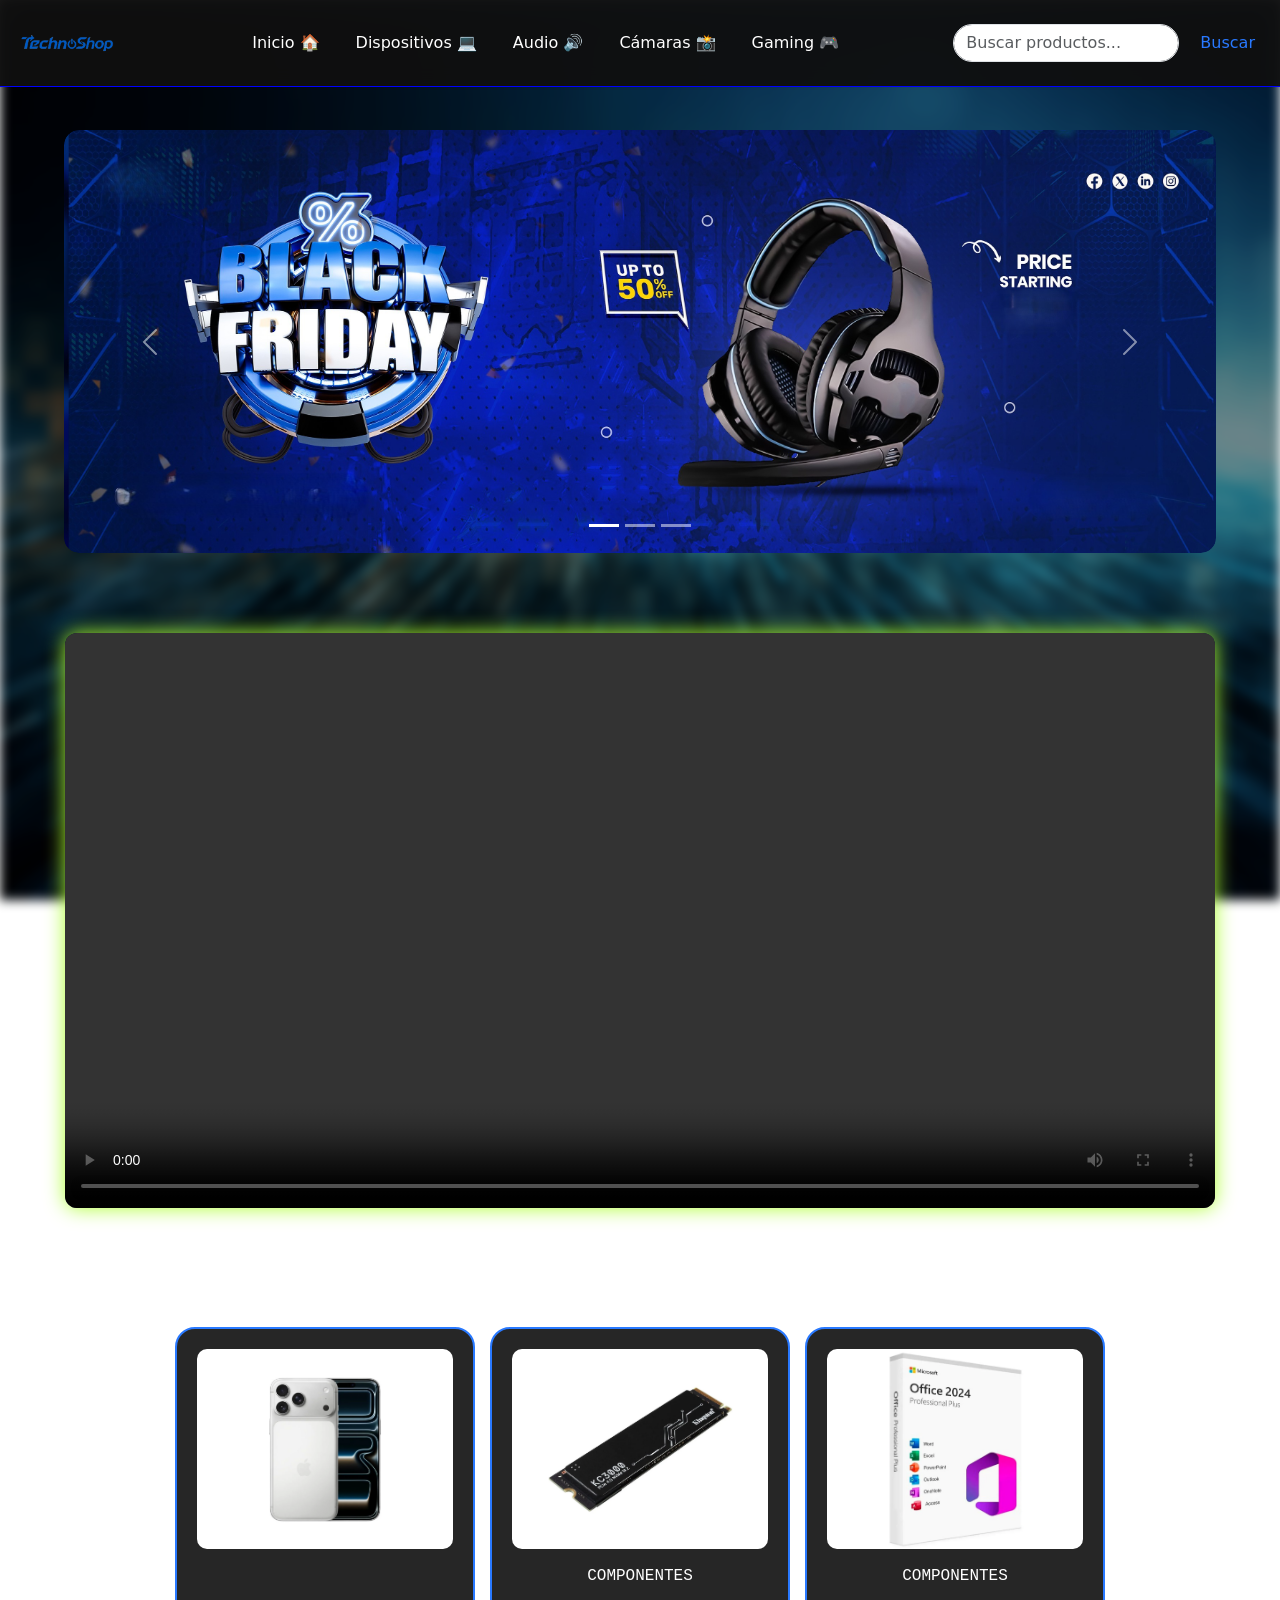
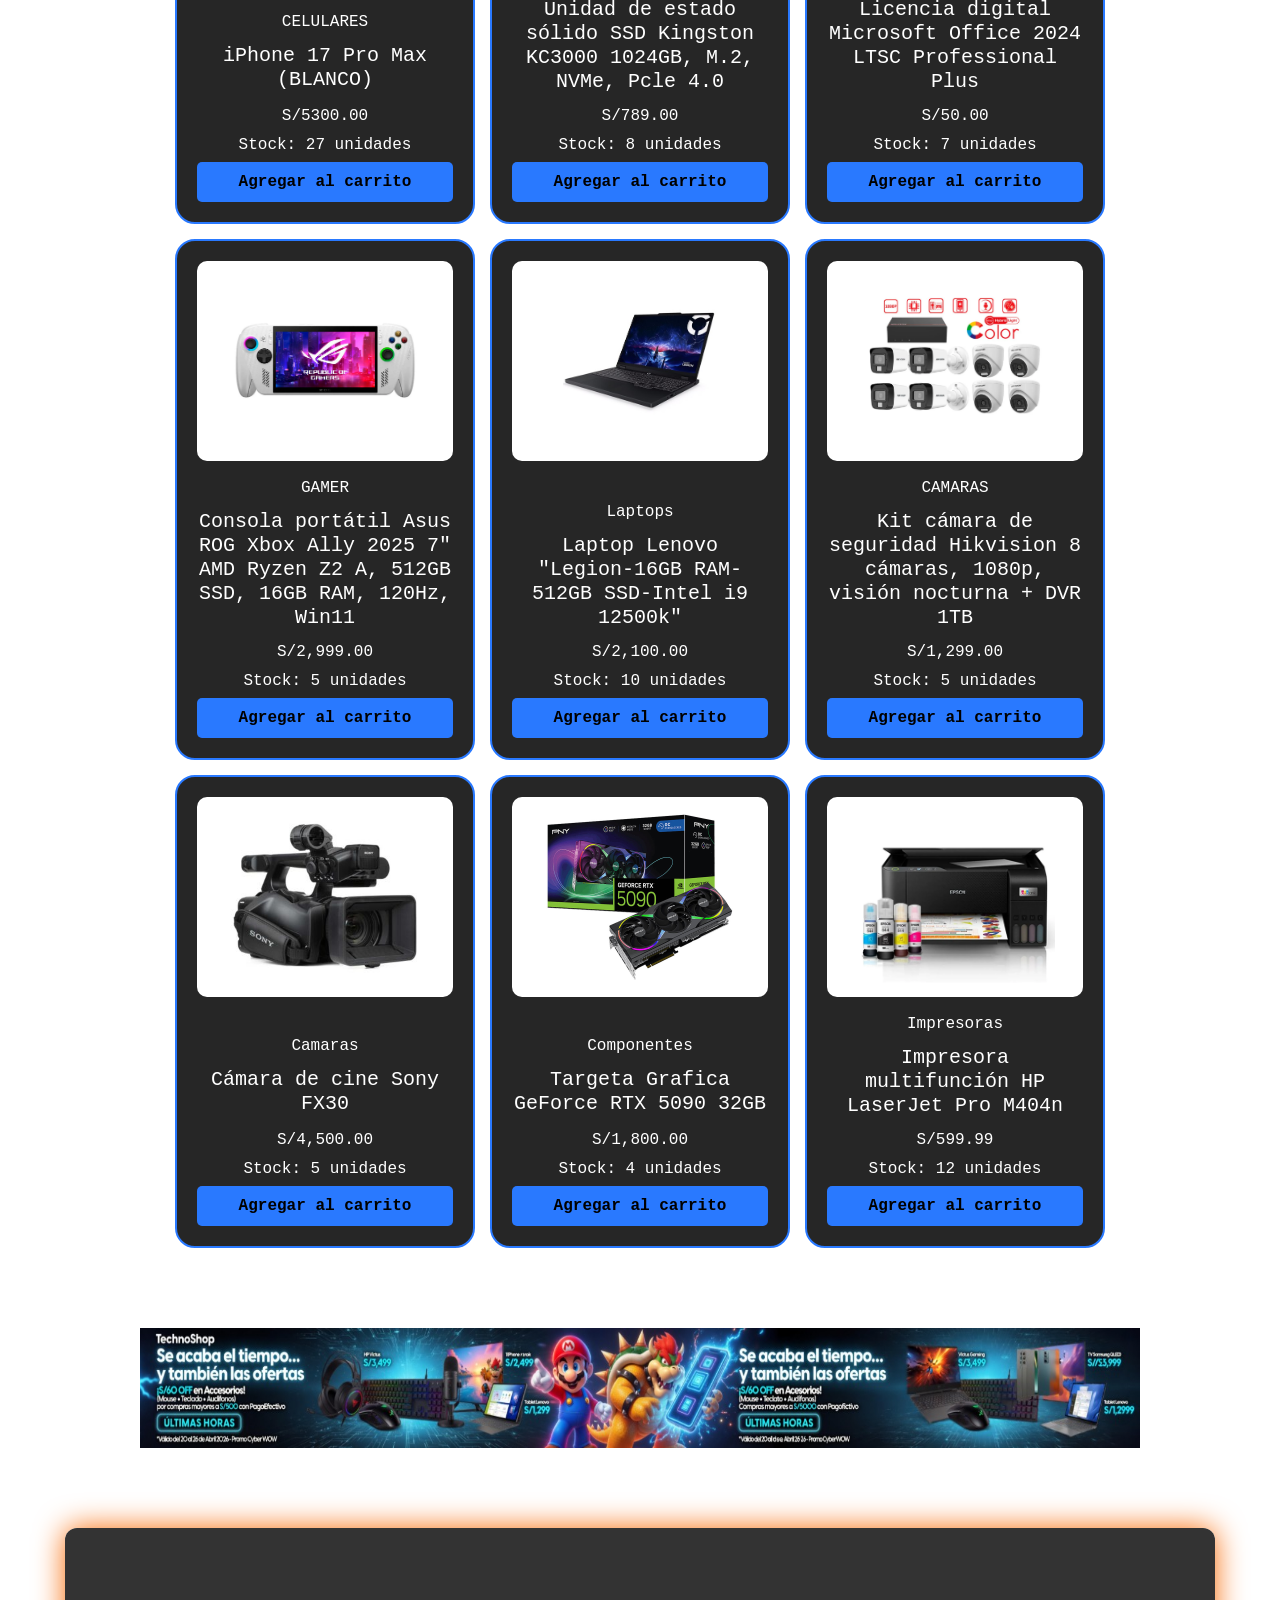
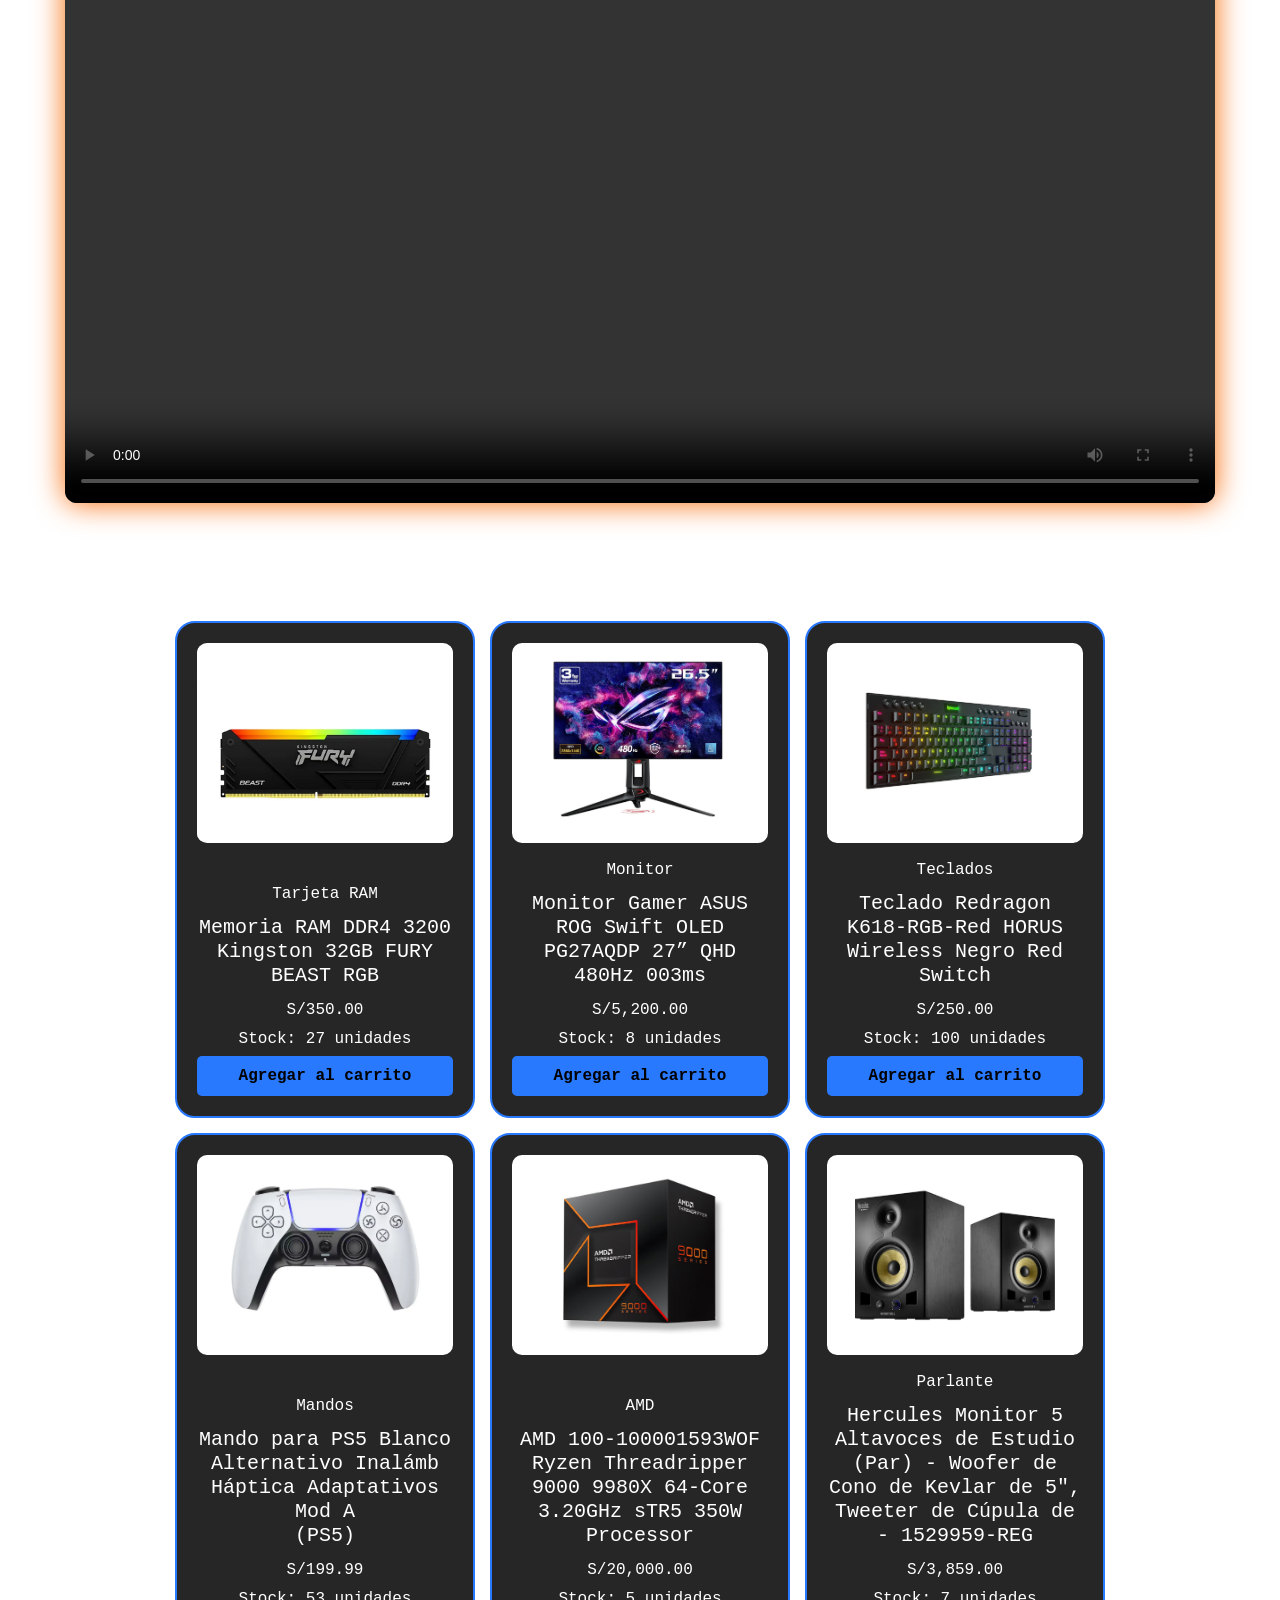
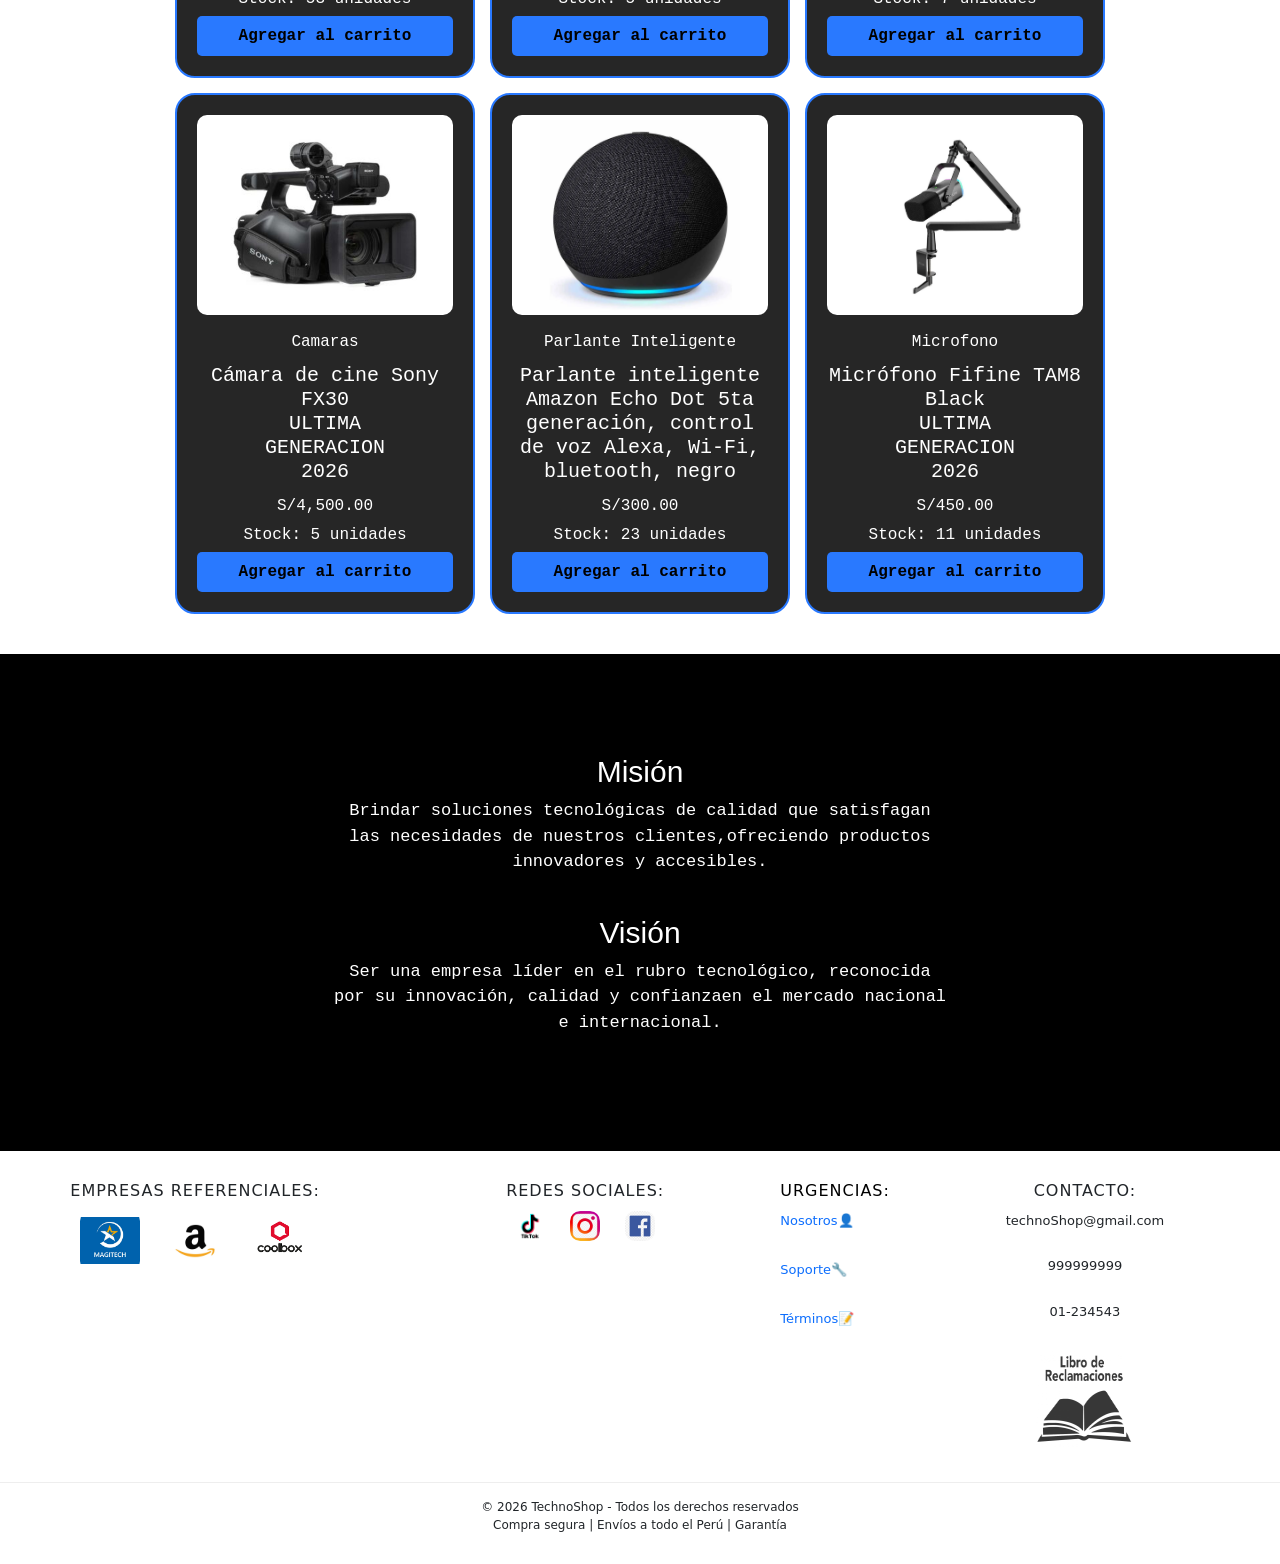
<file: index.html>
<!DOCTYPE html>
<html lang="en">
<head>
    <meta charset="UTF-8">
    <meta name="viewport" content="width=device-width, initial-scale=1.0">
    <title>TechnoShop</title>
    <link rel="stylesheet" href="estilos.css">
    <link rel="shortcut icon" href="icono.png" type="image/x-icon">
    <link href="https://cdn.jsdelivr.net/npm/bootstrap@5.3.8/dist/css/bootstrap.min.css" rel="stylesheet" integrity="sha384-sRIl4kxILFvY47J16cr9ZwB07vP4J8+LH7qKQnuqkuIAvNWLzeN8tE5YBujZqJLB" crossorigin="anonymous">
</head>
<body class="has-fixed-navbar">
    <div class="fondo"></div> 
    <nav class="navbar navbar-expand-lg custom-navbar fixed-top">
  <div class="container-fluid">

    <!-- LOGO -->
    <a class="navbar-brand" href="#">
      <img src="Adobe Express - file.png" alt="Logo" class="logo">
    </a>

    <!-- BOTON RESPONSIVE -->
    <button class="navbar-toggler" type="button" data-bs-toggle="collapse" data-bs-target="#navbarSupportedContent">
      <span class="navbar-toggler-icon"></span>
    </button>

    <!-- MENU -->
    <div class="collapse navbar-collapse" id="navbarSupportedContent">

      <ul class="navbar-nav mx-auto mb-2 mb-lg-0">

        <li class="nav-item">
          <a class="nav-link active" href="#">Inicio 🏠</a>
        </li>

        <li class="nav-item">
          <a class="nav-link" href="dispositivos.html">Dispositivos 💻</a>
        </li>

        <li class="nav-item">
          <a class="nav-link" href="audio.html">Audio 🔊</a>
        </li>

        <li class="nav-item">
          <a class="nav-link" href="camraras.html">Cámaras 📸</a>
        </li>

        <li class="nav-item">
          <a class="nav-link" href="gaming.html">Gaming 🎮</a>
        </li>

      </ul>

      <!-- BUSCADOR -->
      <form class="d-flex buscador" role="search">
        <input class="form-control me-2" type="search" placeholder="Buscar productos...">
        <button class="btn buscar-btn" type="submit">Buscar</button>
      </form>

    </div>
  </div>
</nav>
    <section class="carrusel-section">

<div id="carouselTechnoShop" class="carousel slide" data-bs-ride="carousel">

  <!-- BOTONES -->
  <div class="carousel-indicators">
    <button type="button" data-bs-target="#carouselTechnoShop" data-bs-slide-to="0" class="active"></button>
    <button type="button" data-bs-target="#carouselTechnoShop" data-bs-slide-to="1"></button>
    <button type="button" data-bs-target="#carouselTechnoShop" data-bs-slide-to="2"></button>
  </div>

  <!-- IMAGENES -->
  <div class="carousel-inner">

    <div class="carousel-item active">
      <img src="portada.jpg" class="d-block w-100" alt="">
    </div>

    <div class="carousel-item">
      <img src="banner21.png" class="d-block w-100" alt="">
    </div>

    <div class="carousel-item">
      <img src="imgbanner2.png" class="d-block w-100" alt="">
    </div>

  </div>

  <!-- FLECHAS -->
  <button class="carousel-control-prev" type="button" data-bs-target="#carouselTechnoShop" data-bs-slide="prev">
    <span class="carousel-control-prev-icon"></span>
  </button>

  <button class="carousel-control-next" type="button" data-bs-target="#carouselTechnoShop" data-bs-slide="next">
    <span class="carousel-control-next-icon"></span>
  </button>

</div>

</section>
    
 <section>
       <div class="video">
        <video controls>
            <source src="videoplayback (1).mp4" type="video/mp4">
            Tu navegador no soporta tanta belleza
        </video>
       </div>   
    </section>
    <section class="productos-destacados">
    <h2 class="titulo-seccion">Productos Destacados</h2>
    
    <div class="contenedor-productos">
        <div class="producto-card">
            <img src="IPHOE.png" alt="CELULAR"> <div class="info">
                <span class="categoria">CELULARES</span>
                <h3>iPhone 17 Pro Max <br>
                (BLANCO)</h3>
                <p class="precio">S/5300.00</p>
                <p class="stock">Stock: <span>27 unidades</span></p>
                <button class="btn-comprar">Agregar al carrito</button>
            </div>
        </div>

        <div class="producto-card">
            <img src="ssd.png" alt="memoria">
            <div class="info">
                <span class="categoria">COMPONENTES</span>
                <h3>Unidad de estado sólido SSD Kingston KC3000 1024GB, M.2, NVMe, Pcle 4.0</h3>
                <p class="precio">S/789.00</p>
                <p class="stock">Stock: <span>8 unidades</span></p>
                <button class="btn-comprar">Agregar al carrito</button>
            </div>
        </div>

        <div class="producto-card">
            <img src="LICENCIA.png" alt="LIC">
            <div class="info">
                <span class="categoria">COMPONENTES</span>
                <h3>Licencia digital Microsoft Office 2024 LTSC Professional Plus</h3>
                <p class="precio">S/50.00</p>
                <p class="stock">Stock: <span class="bajo-stock">7 unidades</span></p>
                <button class="btn-comprar">Agregar al carrito</button>
            </div>
        </div>

        <div class="producto-card">
            <img src="CONSOLAGAMER.png" alt="Consola">
            <div class="info">
                <span class="categoria">GAMER</span>
                <h3>Consola portátil Asus ROG Xbox Ally 2025 7" AMD Ryzen Z2 A, 512GB SSD, 16GB RAM, 120Hz, Win11</h3>
                <p class="precio">S/2,999.00</p>
                <p class="stock">Stock: <span>5 unidades</span></p>
                <button class="btn-comprar">Agregar al carrito</button>
            </div>
        </div>
        <div class="producto-card">
            <img src="producto5.jpg" alt="Laptop">
            <div class="info">
                <span class="categoria">Laptops</span>
                <h3>Laptop Lenovo "Legion-16GB RAM-512GB SSD-Intel i9 12500k"</h3>
                <p class="precio">S/2,100.00</p>
                <p class="stock">Stock: 10 unidades</p>
                <button class="btn-comprar">Agregar al carrito</button>
            </div>
        </div>

        <div class="producto-card">
            <img src="CAMARAS.png" alt="CAMARAS">
            <div class="info">
                <span class="categoria">CAMARAS</span>
                <h3>Kit cámara de seguridad Hikvision 8 cámaras, 1080p, visión nocturna + DVR 1TB</h3>
                <p class="precio">S/1,299.00</p>
                <p class="stock">Stock: 5 unidades</p>
                <button class="btn-comprar">Agregar al carrito</button>
            </div>
        </div>

        <div class="producto-card">
            <img src="producto7.jpg" alt="">
            <div class="info">
                <span class="categoria">Camaras</span>
                <h3>Cámara de cine Sony FX30</h3>
                <p class="precio">S/4,500.00</p>
                <p class="stock">Stock: 5 unidades</p>
                <button class="btn-comprar">Agregar al carrito</button>
            </div>
        </div>

        <div class="producto-card">
            <img src="producto8.jpg" alt="">
            <div class="info">
                <span class="categoria">Componentes</span>
                <h3>Targeta Grafica GeForce RTX 5090 32GB</h3>
                <p class="precio">S/1,800.00</p>
                <p class="stock">Stock: 4 unidades</p>
                <button class="btn-comprar">Agregar al carrito</button>
            </div>
        </div>
         <div class="producto-card">
            <img src="IMPRESORA.png" alt="Impresora">
            <div class="info">
                <span class="categoria">Impresoras</span>
                <h3>Impresora multifunción HP LaserJet Pro M404n</h3>
                <p class="precio">S/599.99</p>
                <p class="stock">Stock: <span>12 unidades</span></p>
                <button class="btn-comprar">Agregar al carrito</button>
            </div>
    </div>
    </div>
    </section>
    <section>
        <div class="banner">
        <img src="banner2.jpeg" alt="">
    </div>
    </section>
     <section>
       <div class="video2">
        <video controls>
            <source src="amdvideo.mp4" type="video/mp4">
            Tu navegador no soporta tanta belleza
        </video>
       </div>   
    </section>
    <section class="productos-destacados">
    <h2 class="titulo-seccion">Ultimos lanzamientos</h2>
    
    <div class="contenedor-productos">
        <div class="producto-card">
            <img src="fury.jpg" alt="ram"> <div class="info">
                <span class="categoria">Tarjeta RAM</span>
                <h3>Memoria RAM DDR4 3200 Kingston 32GB FURY BEAST RGB</h3>
                <p class="precio">S/350.00</p>
                <p class="stock">Stock: <span>27 unidades</span></p>
                <button class="btn-comprar">Agregar al carrito</button>
            </div>
        </div>

        <div class="producto-card">
            <img src="oled.png" alt="pantalla">
            <div class="info">
                <span class="categoria">Monitor</span>
                <h3>Monitor Gamer ASUS ROG Swift OLED PG27AQDP 27” QHD 480Hz 003ms</h3>
                <p class="precio">S/5,200.00</p>
                <p class="stock">Stock: <span>8 unidades</span></p>
                <button class="btn-comprar">Agregar al carrito</button>
            </div>
        </div>

        <div class="producto-card">
            <img src="Captura de pantalla 2026-04-25 145519.png" alt="Teclado">
            <div class="info">
                <span class="categoria">Teclados</span>
                <h3>Teclado Redragon K618-RGB-Red HORUS Wireless Negro Red Switch</h3>
                <p class="precio">S/250.00</p>
                <p class="stock">Stock: <span class="bajo-stock">100 unidades</span></p>
                <button class="btn-comprar">Agregar al carrito</button>
            </div>
        </div>

        <div class="producto-card">
            <img src="mando.png" alt="Mando">
            <div class="info">
                <span class="categoria">Mandos</span>
                <h3>Mando para PS5 Blanco Alternativo Inalámb Háptica Adaptativos Mod A 
                    <br> (PS5)
                </h3>
                <p class="precio">S/199.99</p>
                <p class="stock">Stock: <span>53 unidades</span></p>
                <button class="btn-comprar">Agregar al carrito</button>
            </div>
        </div>
        <div class="producto-card">
            <img src="amd.png" alt="amd">
            <div class="info">
                <span class="categoria">AMD</span>
                <h3>AMD 100-100001593WOF Ryzen Threadripper 9000 9980X 64-Core 3.20GHz sTR5 350W Processor</h3>
                <p class="precio">S/20,000.00</p>
                <p class="stock">Stock: <span>5 unidades</span></p>
                <button class="btn-comprar">Agregar al carrito</button>
            </div>
        </div>

        <div class="producto-card">
            <img src="parlanteestudio.png" alt="parlante">
            <div class="info">
                <span class="categoria">Parlante</span>
                <h3>Hercules Monitor 5 Altavoces de Estudio (Par) - Woofer de Cono de Kevlar de 5", Tweeter de Cúpula de - 1529959-REG</h3>
                <p class="precio">S/3,859.00</p>
                <p class="stock">Stock: <span>7 unidades</span></p>
                <button class="btn-comprar">Agregar al carrito</button>
            </div>
        </div>

        <div class="producto-card">
            <img src="producto7.jpg" alt="">
            <div class="info">
                <span class="categoria">Camaras</span>
                <h3>Cámara de cine Sony FX30
                     <br>
                ULTIMA <br>
            GENERACION <br>
            2026
                </h3>
                <p class="precio">S/4,500.00</p>
                <p class="stock">Stock: <span>5 unidades</span></p>
                <button class="btn-comprar">Agregar al carrito</button>
            </div>
        </div>

        <div class="producto-card">
            <img src="alexa.png" alt="">
            <div class="info">
                <span class="categoria">Parlante Inteligente</span>
                <h3>Parlante inteligente Amazon Echo Dot 5ta generación, control de voz Alexa, Wi-Fi, bluetooth, negro</h3>
                <p class="precio">S/300.00</p>
                <p class="stock">Stock: <span>23 unidades</span></p>
                <button class="btn-comprar">Agregar al carrito</button>
            </div>
        </div>
         <div class="producto-card">
            <img src="micro.png" alt="micro"><div class="info">
                <span class="categoria">Microfono</span>
                <h3>Micrófono Fifine TAM8 Black <br>
                ULTIMA <br>
            GENERACION <br>
            2026</h3>
                <p class="precio">S/450.00</p>
                <p class="stock">Stock: <span>11 unidades</span></p>
                <button class="btn-comprar">Agregar al carrito</button>
            </div>
    </div>
    </div>
    </section>
    <section class="myv">
        <div>
         <h2>Misión</h2>
         <p> Brindar soluciones tecnológicas de calidad que satisfagan<br>
             las necesidades de nuestros clientes,ofreciendo productos<br> 
             innovadores y accesibles.</p>
          <br>
         <h2>Visión</h2>
         <p> Ser una empresa líder en el rubro tecnológico, reconocida<br>
             por su innovación, calidad y confianzaen el mercado nacional<br>
              e internacional.</p>
              </div> 
    </section>
    <footer class="piedPagina">
    <div class="pReferencia">
        <h3>Empresas referenciales:</h3>
        <a href="https://www.magitech.pe/?srsltid=AfmBOopW0wLGwt-B-UTEi0YMNgrL-Lx3c5raITVaZHB0sV6EjtJZxtxE" target="_blank"><img src="magi.jpg" alt=""></a>
        <a href="https://www.amazon.com/-/es/" target="_blank"><img src="amazon.jpg" alt=""></a>
        <a href="https://www.coolbox.pe/" target="_blank"><img src="coolbox.png" alt=""></a>
    </div>
    <div class="redesSociales">
        <h3>Redes sociales:</h3>
        <a href="" target="_blank"><img src="tiktok.png" alt=""></a>
        <a href="" target="_blank"><img src="instagram.png" alt=""></a>
        <a href="" target="_blank"><img src="face.png" alt=""></a>
    </div>
     <div class="hola">
        <h3>Urgencias:</h3>
        <p><a href="nosotros.html" target="_blank">Nosotros👤</a></p><br>
        <p><a href="soporte.html" target="_blank">Soporte🔧</a></p><br>
        <p><a href="https://bim.pavcowavin.com.pe/wp-content/uploads/2023/10/Terminos-y-condiciones.pdf" target="_blank">Términos📝</a></p><br>
     </div>
    <div class="contacto">
        <h3>Contacto:</h3>
        <p>technoShop@gmail.com</p>
        <p>999999999</p>
        <P>01-234543</P>
        <a href="https://librodereclamaciones.com.pe/login.php?errorusuario=si" target="_blank"><img src="ldr.png" alt=""></a>
    </div>
    <div class="copy">
         © 2026 TechnoShop - Todos los derechos reservados
         <br>
          Compra segura | Envíos a todo el Perú | Garantía
    </div>
</footer>
<script src="https://cdn.jsdelivr.net/npm/bootstrap@5.3.8/dist/js/bootstrap.bundle.min.js" integrity="sha384-FKyoEForCGlyvwx9Hj09JcYn3nv7wiPVlz7YYwJrWVcXK/BmnVDxM+D2scQbITxI" crossorigin="anonymous"></script>
<script src="javascript.js"></script>
</body>
</html>
</file>
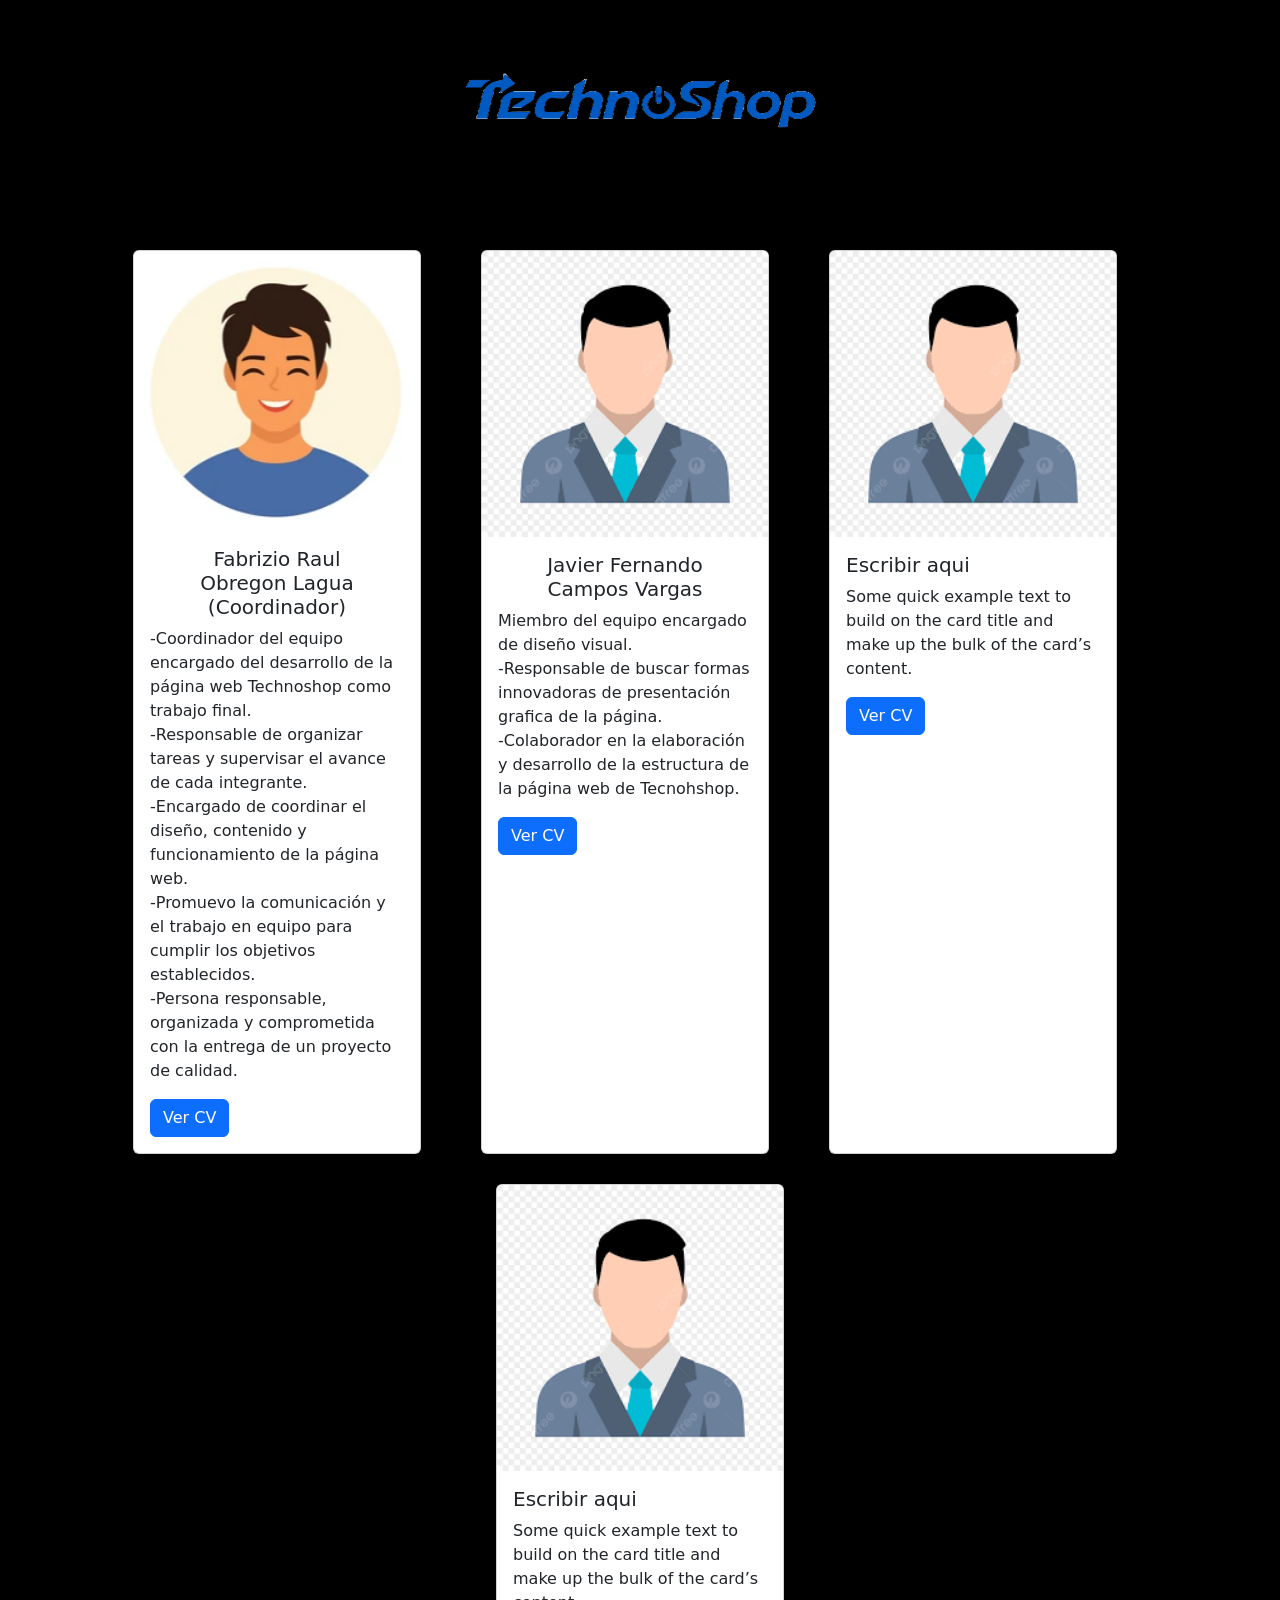
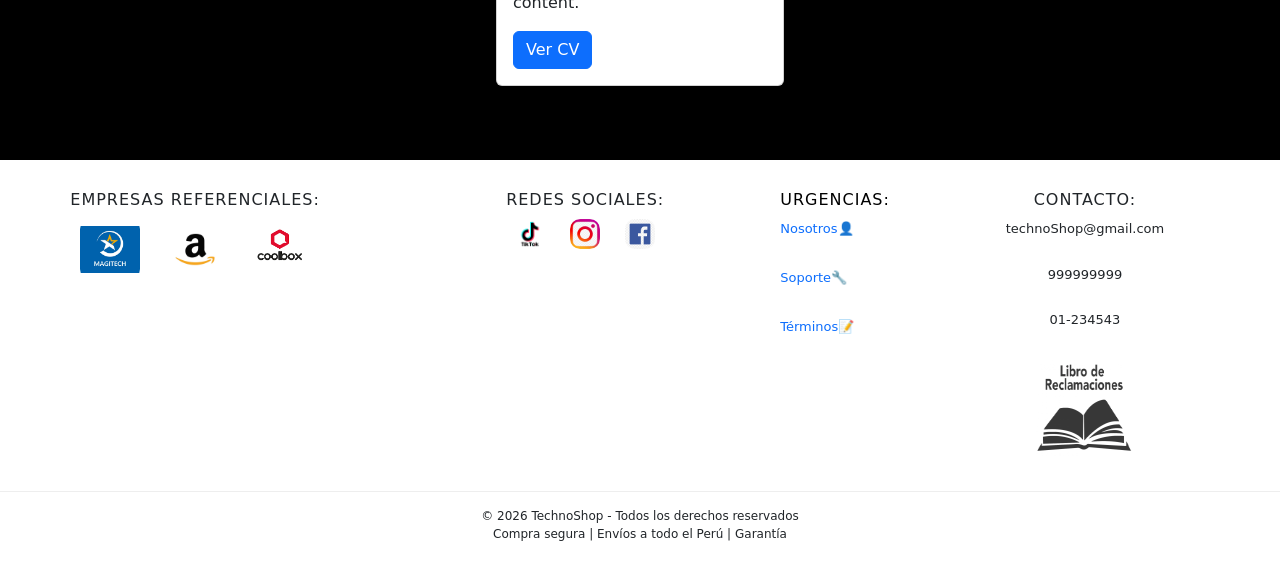
<file: nosotros.html>
<!DOCTYPE html>
<html lang="en">
<head>
    <meta charset="UTF-8">
    <meta name="viewport" content="width=device-width, initial-scale=1.0">
    <title>Nosotros</title>
    <link rel="stylesheet" href="estilos.css">
    <link rel="shortcut icon" href="icono.png" type="image/x-icon">
    <link href="https://cdn.jsdelivr.net/npm/bootstrap@5.3.8/dist/css/bootstrap.min.css" rel="stylesheet" integrity="sha384-sRIl4kxILFvY47J16cr9ZwB07vP4J8+LH7qKQnuqkuIAvNWLzeN8tE5YBujZqJLB" crossorigin="anonymous">
</head>
<body class="fondo1">

      <center><img src="Adobe Express - file.png" alt="" width="420px"
      height="200px"> </center>
    <div class="nosotros">
        <div class="card" style="width: 18rem;">
            <img src="userf.png" class="card-img-top" alt="...">
            <div class="card-body">
                <center><h5 class="card-title">Fabrizio Raul <br>Obregon Lagua <br> (Coordinador)</h5></center>
                <p class="card-text">-Coordinador del equipo encargado del desarrollo de la página web Technoshop como trabajo final. <br>
-Responsable de organizar tareas y supervisar el avance de cada integrante. <br>
-Encargado de coordinar el diseño, contenido y funcionamiento de la página web. <br>
-Promuevo la comunicación y el trabajo en equipo para cumplir los objetivos establecidos. <br>
-Persona responsable, organizada y comprometida con la entrega de un proyecto de calidad.</p>
                <a href="CV_Fabrizio_Obregon_Final..pdf" class="btn btn-primary" target="_blank">Ver CV</a>
            </div>
        </div>
        <br>
        <div class="card" style="width: 18rem;">
            <img src="user.png" class="card-img-top" alt="...">
            <div class="card-body">
                <center><h5 class="card-title">Javier Fernando<br>Campos Vargas<br> </h5></center>
                <p class="card-text">Miembro del equipo encargado de diseño visual. <br> 
                -Responsable de buscar formas innovadoras de presentación grafica de la página. <br>
                -Colaborador en la elaboración y desarrollo de la estructura de la página web de Tecnohshop.</p>
                <a href="A4 Curriculum Campos Vargas Javier.pdf" class="btn btn-primary">Ver CV</a>
            </div>
        </div>
        <br>
        <div class="card" style="width: 18rem;">
            <img src="user.png" class="card-img-top" alt="...">
            <div class="card-body">
                <h5 class="card-title">Escribir aqui</h5>
                <p class="card-text">Some quick example text to build on the card title and make up the bulk of the card’s
                    content.</p>
                <a href="#" class="btn btn-primary">Ver CV</a>
            </div>
        </div>
        <br>
        <div class="card" style="width: 18rem;">
            <img src="user.png" class="card-img-top" alt="...">
            <div class="card-body">
                <h5 class="card-title">Escribir aqui</h5>
                <p class="card-text">Some quick example text to build on the card title and make up the bulk of the card’s
                    content.</p>
                <a href="#" class="btn btn-primary">Ver CV</a>
            </div>
        </div>
    </div>
    <br>
    <footer class="piedPagina">
    <div class="pReferencia">
        <h3>Empresas referenciales:</h3>
        <a href="https://www.magitech.pe/?srsltid=AfmBOopW0wLGwt-B-UTEi0YMNgrL-Lx3c5raITVaZHB0sV6EjtJZxtxE" target="_blank"><img src="magi.jpg" alt=""></a>
        <a href="https://www.amazon.com/-/es/" target="_blank"><img src="amazon.jpg" alt=""></a>
        <a href="https://www.coolbox.pe/" target="_blank"><img src="coolbox.png" alt=""></a>
    </div>
    <div class="redesSociales">
        <h3>Redes sociales:</h3>
        <a href="" target="_blank"><img src="tiktok.png" alt=""></a>
        <a href="" target="_blank"><img src="instagram.png" alt=""></a>
        <a href="" target="_blank"><img src="face.png" alt=""></a>
    </div>
     <div class="hola">
        <h3>Urgencias:</h3>
        <p><a href="nosotros.html" target="_blank">Nosotros👤</a></p><br>
        <p><a href="soporte.html" target="_blank">Soporte🔧</a></p><br>
        <p><a href="https://bim.pavcowavin.com.pe/wp-content/uploads/2023/10/Terminos-y-condiciones.pdf" target="_blank">Términos📝</a></p><br>
     </div>
    <div class="contacto">
        <h3>Contacto:</h3>
        <p>technoShop@gmail.com</p>
        <p>999999999</p>
        <P>01-234543</P>
        <a href="https://librodereclamaciones.com.pe/login.php?errorusuario=si" target="_blank"><img src="ldr.png" alt=""></a>
    </div>
    <div class="copy">
         © 2026 TechnoShop - Todos los derechos reservados
         <br>
          Compra segura | Envíos a todo el Perú | Garantía
    </div>
</footer>
<script src="https://cdn.jsdelivr.net/npm/bootstrap@5.3.8/dist/js/bootstrap.bundle.min.js" integrity="sha384-FKyoEForCGlyvwx9Hj09JcYn3nv7wiPVlz7YYwJrWVcXK/BmnVDxM+D2scQbITxI" crossorigin="anonymous"></script>
<script src="javascript.js"></script>
</body>
</html>
</file>
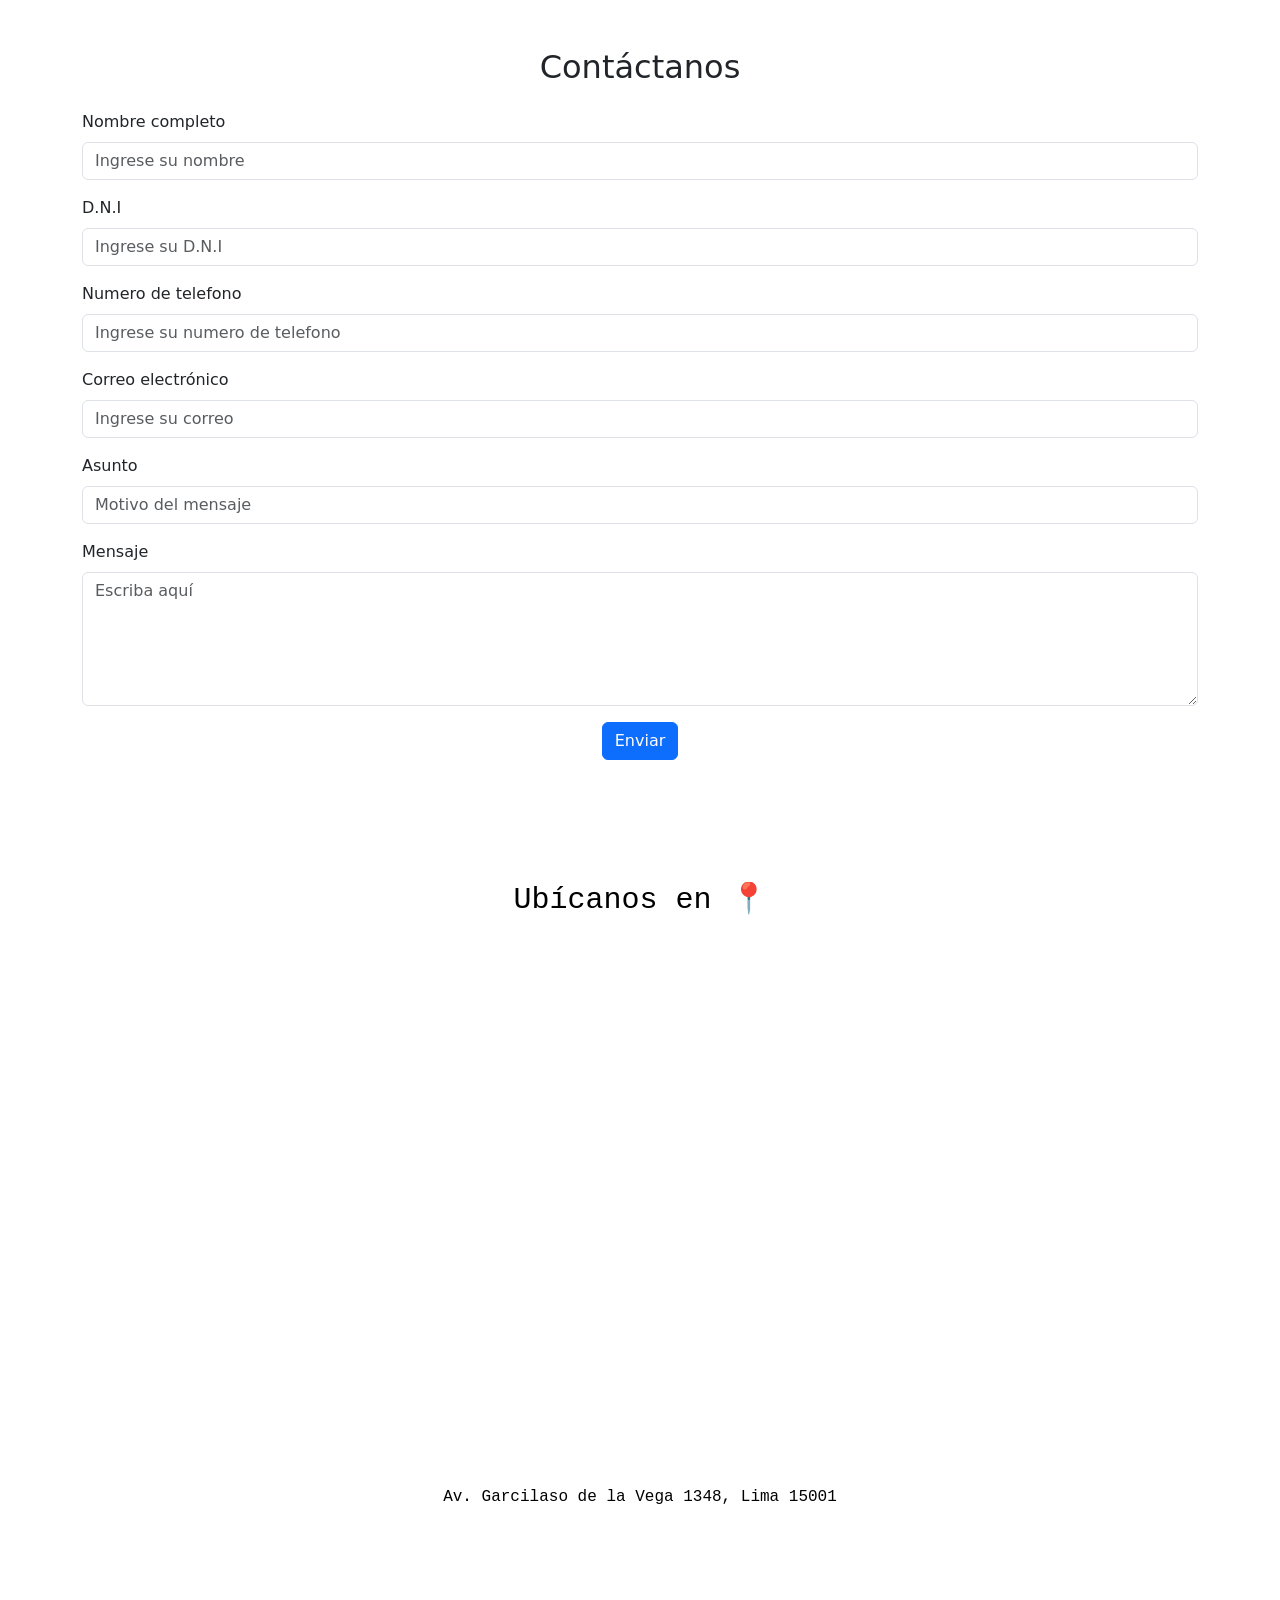
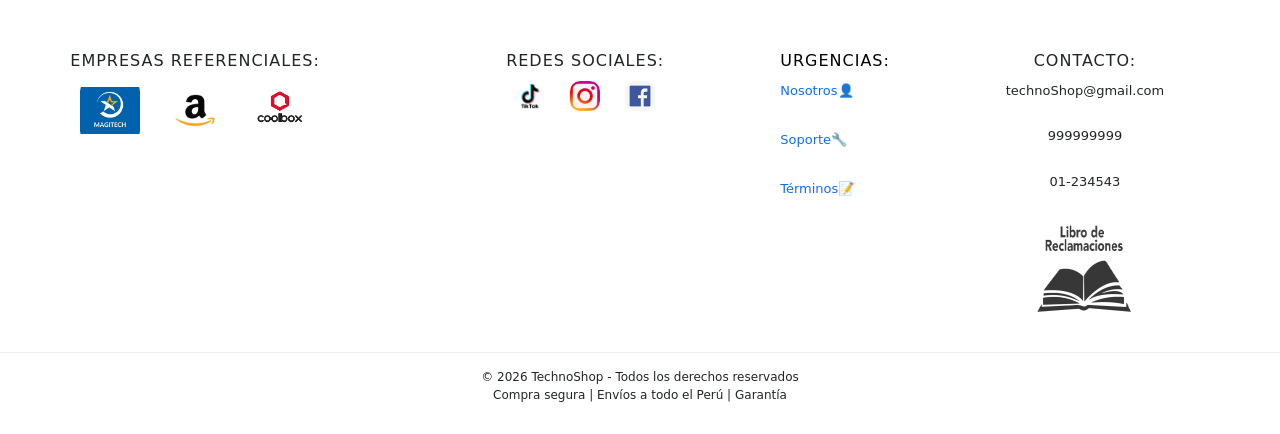
<file: soporte.html>
<!DOCTYPE html>
<html lang="en">
<head>
    <meta charset="UTF-8">
    <meta name="viewport" content="width=device-width, initial-scale=1.0">
    <title>Contáctanos</title>
    <link rel="stylesheet" href="estilos.css">
    <link rel="shortcut icon" href="icono.png" type="image/x-icon">
    <link href="https://cdn.jsdelivr.net/npm/bootstrap@5.3.8/dist/css/bootstrap.min.css" rel="stylesheet" integrity="sha384-sRIl4kxILFvY47J16cr9ZwB07vP4J8+LH7qKQnuqkuIAvNWLzeN8tE5YBujZqJLB" crossorigin="anonymous">
</head>
<body>
    <section class="formulario container mt-5 mb-5">

    <h2 class="text-center mb-4">Contáctanos</h2>

    <form>

        <div class="mb-3">
            <label class="form-label">Nombre completo</label>
            <input type="text" class="form-control" placeholder="Ingrese su nombre">
        </div>

         <div class="mb-3">
            <label class="form-label">D.N.I</label>
            <input type="text" class="form-control" placeholder="Ingrese su D.N.I">
        </div>

         <div class="mb-3">
            <label class="form-label">Numero de telefono</label>
            <input type="text" class="form-control" placeholder="Ingrese su numero de telefono">
        </div>

        <div class="mb-3">
            <label class="form-label">Correo electrónico</label>
            <input type="email" class="form-control" placeholder="Ingrese su correo">
        </div>

        <div class="mb-3">
            <label class="form-label">Asunto</label>
            <input type="text" class="form-control" placeholder="Motivo del mensaje">
        </div>

        <div class="mb-3">
            <label class="form-label">Mensaje</label>
            <textarea class="form-control" rows="5" placeholder="Escriba aquí"></textarea>
        </div>

        <div class="text-center">
            <button type="submit" class="btn btn-primary">
                Enviar
            </button>
        </div>

    </form>

</section>  

<br>
<section class="ubicacion">
        <div class="mapa">
        <h2 class="ubicon">Ubícanos en 📍</h2>
        <iframe src="https://www.google.com/maps/embed?pb=!1m18!1m12!1m3!1d3708.747274908944!2d-77.0386343!3d-12.056909699999999!2m3!1f0!2f0!3f0!3m2!1i1024!2i768!4f13.1!3m3!1m2!1s0x9105c8c6a4cadd41%3A0x684a92056addc88a!2sCyber%20Plaza!5e1!3m2!1ses-419!2spe!4v1777002112612!5m2!1ses-419!2spe" width="800" height="500" style="border:0;" allowfullscreen="" loading="lazy" referrerpolicy="no-referrer-when-downgrade"></iframe>
        <p class="letracon">Av. Garcilaso de la Vega 1348, Lima 15001</p>
        </div>
    </section>
    <br>
    <br>
    <br>
    <br>














    <footer class="piedPagina">
    <div class="pReferencia">
        <h3>Empresas referenciales:</h3>
        <a href="https://www.magitech.pe/?srsltid=AfmBOopW0wLGwt-B-UTEi0YMNgrL-Lx3c5raITVaZHB0sV6EjtJZxtxE" target="_blank"><img src="magi.jpg" alt=""></a>
        <a href="https://www.amazon.com/-/es/" target="_blank"><img src="amazon.jpg" alt=""></a>
        <a href="https://www.coolbox.pe/" target="_blank"><img src="coolbox.png" alt=""></a>
    </div>
    <div class="redesSociales">
        <h3>Redes sociales:</h3>
        <a href="" target="_blank"><img src="tiktok.png" alt=""></a>
        <a href="" target="_blank"><img src="instagram.png" alt=""></a>
        <a href="" target="_blank"><img src="face.png" alt=""></a>
    </div>
     <div class="hola">
        <h3>Urgencias:</h3>
        <p><a href="nosotros.html" target="_blank">Nosotros👤</a></p><br>
        <p><a href="soporte.html" target="_blank">Soporte🔧</a></p><br>
        <p><a href="https://bim.pavcowavin.com.pe/wp-content/uploads/2023/10/Terminos-y-condiciones.pdf" target="_blank">Términos📝</a></p><br>
     </div>
    <div class="contacto">
        <h3>Contacto:</h3>
        <p>technoShop@gmail.com</p>
        <p>999999999</p>
        <P>01-234543</P>
        <a href="https://librodereclamaciones.com.pe/login.php?errorusuario=si" target="_blank"><img src="ldr.png" alt=""></a>
    </div>
    <div class="copy">
         © 2026 TechnoShop - Todos los derechos reservados
         <br>
          Compra segura | Envíos a todo el Perú | Garantía
    </div>
</footer>
    <script src="https://cdn.jsdelivr.net/npm/bootstrap@5.3.8/dist/js/bootstrap.bundle.min.js" integrity="sha384-FKyoEForCGlyvwx9Hj09JcYn3nv7wiPVlz7YYwJrWVcXK/BmnVDxM+D2scQbITxI" crossorigin="anonymous"></script>
    <script src="javascript.js"></script>
</body>
</html>
</file>
<file: estilos.css>
html, body {
   margin: 0;
    padding: 0;
    width: 100%;
    min-height: 100vh; /* Asegura que el cuerpo siempre mida al menos el alto de la pantalla */
    display: flex;
    flex-direction: column;
}

:root{
    --azul:#2979ff;
    --nav-height: 90px;
}

body {
    background-color: black; /* Esto ayuda a que si hay un micro-espacio, no desentone con el fondo */
    overflow-x: hidden;
    margin: 0;
}

/* Añadir padding sólo cuando la página tiene navbar fijo */
body.has-fixed-navbar {
    padding-top: var(--nav-height); /* Reserva espacio para el navbar fijo */
    transition: padding-top 0.28s ease;
}

/* Cuando el navbar está oculto también quitamos el padding para que el contenido suba */
body.has-fixed-navbar.navbar-hidden {
    padding-top: 0;
}

.fondo{
     position: fixed;
    top: 0;
    left: 0;
    width: 100%;
    height: 100vh;
    background-image: url("fondo1.png");
    background-size: cover;
    background-position: center;
    background-repeat: no-repeat;
    filter: blur(5.5px) brightness(0.6);
    z-index: -1;
}

.fondo1{
    background-color: black;
}

.textoB img{
    height: 135px;
    width: auto;
    transition: 0.3s;
    transform: translateY(20px);
}

.textoB img:hover{
    transform: translateY(15px) scale(1.05);
}


.portada{
    width: 100%;
    height: 550px;
    position: center;
    margin-top: 35px;
    padding-top: 0;
}

.myv{
    background-color: black;
    color: white;
    text-align: center;
    
    /* Truco para ancho total */
    width: 100vw !important;
    position: relative;
    left: 50%;
    right: 50%;
    margin-left: -50vw !important;
    margin-right: -50vw !important;
    
    /* Aumentamos el espacio interno */
    padding: 100px 20px; 
    box-sizing: border-box;
}
.myv h2{
    font-size: 30px;
    font-family: Arial, Helvetica, sans-serif;
    
}
.myv p{
    font-size: 17px;
    font-family: monospace;
    transition: all 0.3s ease;
}

.myv p:hover{
    transform: scale(1.05);
    color: rgb(14, 10, 214);
    font-family:cursive;
    font-size:19px ;
    text-shadow: 
     0 0 3px #210c99,
        0 0 6px #0f2cad;
}

.piedPagina{
   background-color: white !important;
    width: 100vw !important;
    position: relative;
    left: 50%;
    right: 50%;
    margin-left: -50vw !important;
    margin-right: -50vw !important;
    
    /* CAMBIO: Eliminamos cualquier margen que empuje hacia arriba */
    margin-bottom: 0 !important; 
    padding: 30px 0 0 0; /* Quitamos el padding de abajo aquí... */
    
    display: flex;
    justify-content: space-around;
    align-items: flex-start;
    flex-wrap: wrap;
    box-sizing: border-box;

}

.piedPagina h3 {
    font-size: 16px; /* Títulos más pequeños */
    margin-bottom: 0px;
    text-transform: uppercase;
    letter-spacing: 1px;
}

.piedPagina p, .piedPagina a {
    font-size: 13px; /* Texto de enlaces más pequeño */
    text-decoration: none;
    line-height: 1.5;
}

/* Ajuste específico para la columna de "Urgencias" (clase .hola) */
.hola h3 {
    margin-bottom: 10px;
}
.hola p {
    margin: 5px 0; /* Elimina el exceso de saltos de línea */
}

.pReferencia a img{
    width: 60px;
    height: 60px;
    object-fit: contain;
    margin: 10px;
    transition: 0.3s;
    border-radius: 10px;
}

.pReferencia a img:hover{
    transform: scale(1.1);
    box-shadow: 0 0 10px var(--azul);
}

.pReferencia,
.redesSociales,
.contacto{
    flex: 1;                /* Cada columna ocupa el mismo espacio */
    min-width: 200px;       /* Pero no se encogen demasiado */
    text-align: center;
    margin-bottom: 20px;
}

.contacto{
    align-items: center;
    gap: 10px;
    display: flex;
    flex-direction: column;
}

.contacto img{
    width: 100px;
    height: 100px;
    transition: 0.3;
}

.contacto img:hover{
    transform: scale(1.1);
}

.redesSociales a img{
    width: 30px;
    height: 30px;
    object-fit: contain;
    margin: 10px;
    transition: 0.3s;
    border-radius: 10px;
    
}

.redesSociales a img:hover{
    transform: scale(1.2);
    filter: brightness(1.2);
     box-shadow: 0 0 10px var(--azul);
}

.copy{
   width: 100%;
    text-align: center;
    margin-top: 15px;
    margin-bottom: 0 !important; /* Cero margen externo */
    padding-bottom: 30px;        /* ...y lo ponemos como padding interno */
    padding-top: 15px;
    border-top: 1px solid #eee;
    font-size: 12px;
    background-color: white;     /* Asegura que el fondo del copy sea blanco */
}

.hola{
    flex-direction: column;
    font-size: 13px;
    margin: 0px;
    color: black;
}

.productos-destacados {
    max-width: 1200px;
    margin: 0 auto;
    position: relative;
    z-index: 5;
    padding: 30px 20px 20px 20px;
}

.productos-destacados .titulo-seccion {
    margin-top: 10px; /* acerca el título al banner */
    margin-bottom: 15px;
}

.contenedor-productos {
    display: flex;       
    flex-wrap: wrap;    
    justify-content: center;
    gap: 20px;
}

.producto-card {
    background: rgba(0, 0, 0, 0.85); 
    border: 2px solid var(--azul);
    border-radius: 20px;
    padding: 20px;
    width: 300px;           
    text-align: center;
    color: white;
    font-family: monospace;
    display: flex;
    flex-direction: column;
    justify-content:space-between; 
    transition: 0.3s;
    transition: box-shadow 0.3s ease, border-color 0.3s ease;
}
.producto-card:hover {
    box-shadow: 0px 0px 20px rgba(41, 121, 255, 0.7); /* Brillo cian */
    border-color: white; /* El borde cambia a blanco suavemente */
}


.producto-card img {
    width: 100%;
    height: 200px;          
    object-fit: contain;    
    background: white; 
    border-radius: 10px;
    margin-bottom: 15px;
}

.producto-card h3 {
    font-size: 20px;
    margin: 10px 0;
    min-height: 50px; 
}

.producto-card p {
    font-size: 16px;
    margin: 5px 0;
}

.contenedor-productos {
    display: flex;
    flex-wrap: wrap;
    justify-content: center; 
    gap: 15px;               
    padding: 20px;
    width: 100%;
}



.btn-comprar {
    background: var(--azul);
    color: black;
    border: none;
    padding: 8px;
    width: 100%;
    font-weight: bold;
    cursor: pointer;
    border-radius: 5px;
    transition: background-color 0.3s ease, color 0.3s ease, box-shadow 0.3s ease;
}
.btn-comprar:hover {
    background-color: white;
    color: black;
    box-shadow: 0px 0px 15px white; /* Brillo blanco en el botón */
}

.titulo-seccion {
    color: white;             /* O 'black' si tu fondo general es claro */
    text-align: center;       /* Lo centramos respecto a la página */
    font-size: 28px;
    font-weight: bold;
    letter-spacing: 2px;/* Espaciado entre letras para toque moderno */
    margin-top: 100px;
    margin-bottom: 20px;      /* Espacio para que no toque el banner */
    font-family: sans-serif;
    text-transform: uppercase; /* Todo en mayúsculas como pediste */
}


#titulo-popular {
    font-size: 45px; /* Título más grande */
    font-family: 'Montserrat', 'Arial Black', sans-serif; /* Fuente más potente si tienes */
    margin-bottom: 15px;
    /* Quitamos cualquier restricción de ancho específica del título */
    width: 100%; 
    line-height: 1.2;
}

#desc-popular {
    width: 90%; /* La descripción puede ser un poco más corta que el título para que se vea ordenado */
}
.btn-ver {
    background: var(--azul);
    color: black;
    border: none;
    padding: 12px 28px;
    font-weight: bold;
    border-radius: 5px;
    cursor: pointer;
    margin-top: 20px;
    text-transform: uppercase;
}
.btn-ver:hover {
    background-color: white;
    color: var(--azul);
    box-shadow: 0px 0px 15px var(--azul);
    transform: scale(1.05); /* Se agranda un poquito */
}

.texto-izquierdo {
    color: #1d1d1f; /* Un negro elegante, no tan fuerte */
    width: 65%;
    padding-left: 50px;
    text-align: left;
}

/* 2. La imagen: le damos su propio tamaño fijo */
#img-popular {
    width: 65%;           /* ¡Ocupa más de la mitad del banner! */
    height: 380px;        /* Altura mayor para que se vea imponente */
    object-fit: contain;  /* Mantiene las proporciones de la laptop */
    display: block;
    margin-left: auto;    /* La empuja hacia la derecha */
}
/* 3. El contenedor: repartimos el espacio de forma fija */
.contenido {
    display: flex;
    justify-content: space-between; /* Texto a la izquierda, imagen a la derecha */
    align-items: center;            /* Centrado vertical */
    
    width: 100%;       /* ¡Que use todo el ancho del banner blanco! */
    padding: 0 20px;   /* Un mínimo margen de seguridad en los bordes */
}



.indicadores {
    text-align: center;
    padding-bottom: 10px;
}
.punto {
    color: gray;
    font-size: 50px;
    margin: 0 10px;
}

.punto.activa {
    color: cyan;
}
.video{
    justify-content: center;
    align-items: center;
    display: flex;
    margin: 40px 40px 10px 40px;
}

.video video{
    width: 1150px;
    border-radius: 12px;
     box-shadow: 0 0 20px greenyellow;
}

.video video:hover{
    transform: scale(1.02);
    transition: 0.3s;
}

.video2{
    justify-content: center;
    align-items: center;
    display: flex;
    margin: 40px 40px 10px 40px;
}

.video2 video{
    width: 1150px;
    border-radius: 12px;
     box-shadow: 0 0 30px rgb(247, 103, 0);
}

.video2 video:hover{
    transform: scale(1.02);
    transition: 0.3s;
}

.banner img{
    width: 1000px;
    height: 120px;
    transition: transform 0.5s ease;
}

.banner{
    display: flex;
    justify-content: center;
    margin: 40px;
    overflow: hidden;
}

.banner1 img{
    width: 1000px;
    height: 120px;
    transition: transform 0.5s ease;
}

.banner1{
    display: flex;
    justify-content: center;
    margin: 0 auto 20px auto;
    overflow: hidden;
}
.banner1,
.banner-mejorado {
    margin: 0 auto 20px auto; /* sube el banner */
}

.banner1 img:hover{
    transform: scale(1.02);
}

.banner img:hover{
    transform: scale(1.02);
}

.ubicacion{
    text-align: center;
    padding: 50px 50px 0 50px; /* Reducimos el padding inferior a 0 */
    color: white;
    margin-bottom: 0; /* Forzamos que no haya separación con el footer */

}

.ubicacion h2{
    margin-bottom: 20px;
    font-size: 30px;
}

.mapa{
    max-width: 900px;
    margin: auto;
    border-radius: 10px;
    overflow: hidden;
}

.mapa iframe{
    transition: all 0.3s ease;
    margin-bottom:40px ;
}

.mapa iframe:hover{
    transform:translateY(-5px);
}

.nosotros{
    display: flex;
    justify-content: center;
    gap: 30px;
    flex-wrap: wrap;
    padding: 50px;
}

.card{
    transition: 0.3s;
}

.card:hover{
    transform: translateY(-8px);
    box-shadow: 0 10px 20px black;
}

.ubicon{
    color: black;
    font-family:monospace ;
}

.letracon{
    color: black;
    font-family: monospace;
}

.custom-navbar{
    background: rgba(15,15,15,0.95);
    backdrop-filter: blur(10px);
    border-bottom: 1px solid blue;
    padding-top: 5px;
    padding-bottom: 5px;
    padding: 2px 20px;
    z-index: 2000;
    transition: transform 0.28s ease;
    will-change: transform;
}

/* Clase aplicada cuando queremos ocultar el navbar (scroll down) */
.custom-navbar.nav-hidden,
.navclas.nav-hidden{
    transform: translateY(-100%);
}

.logo{
    width: 110px;
}

.nav-link{
    color: white !important;
    font-size: 17px;
    margin: 0 10px;
    transition: 0.3s;
    font-size: 15px;
}

.nav-link:hover{
    color: blue !important;
    transform: translateY(-2px);
}

.buscador input{
    border-radius: 20px;
    color: var(--azul);
}

.buscador button{
    border-radius: 20px;
    color: var(--azul);
}

.buscar-btn{
    border: 2px solid red;
    color: var(--azul);
    border-radius: 20px;
    transition: 0.3s;
}

.buscar-btn:hover{
    background-color: red;
    color: white;
    box-shadow: 0 0 15px blue;
}

.carousel{
    width: 90%;
    margin: 40px auto;
    border-radius: 15px;
    overflow: hidden;
}

.carousel-inner{
    border-radius: 15px;
}

.carousel-item{
    background-color: black;
}

.carousel-item img{
    width: 100%;
    height: auto;
    max-height: 500px;
    object-fit: contain;
    display: block;
}


/* Estilo para el Navbar Simple (Páginas Secundarias) */
.navclas {
    display: flex;
    justify-content: space-between;
    align-items: center;
    padding: 5px 50px; /* Reducimos padding vertical para que el logo mande el alto */
    min-height: 90px;  /* Le damos una altura mínima sólida */
    background: rgba(15, 15, 15, 0.95);
    backdrop-filter: blur(10px);
    border-bottom: 2px solid var(--azul);
    position: fixed;
    top: 0;
    left: 0;
    width: 100%;
    z-index: 2000;
    box-sizing: border-box;
    transition: transform 0.28s ease;
    will-change: transform;
}

.navclas .textoB {
    display: flex;
    align-items: center;
    height: 100%; /* Ocupa todo el alto del nav */
}

.navclas .textoB img {
    height: 80px; /* Aumentamos el tamaño (estaba en 60px) */
    width: auto;
    transform: translateY(0); /* IMPORTANTE: Quitamos el empuje hacia abajo */
    transition: transform 0.3s ease;
    display: block;
}

/* Efecto hover limpio */
.navclas .textoB img:hover {
    transform: scale(1.1); /* Solo crece, no se mueve de posición */
}

.menu1 {
    list-style: none; /* Quita los puntitos de la lista */
    margin: 0;
    padding: 0;
}

.menu1 li a {
    text-decoration: none;
    color: white;
    font-family: 'Arial', sans-serif;
    font-size: 18px;
    font-weight: bold;
    padding: 10px 20px;
    border: 1px solid var(--azul);
    border-radius: 25px;
    transition: all 0.3s ease;
}

.menu1 li a:hover {
    background-color: var(--azul);
    color: black;
    box-shadow: 0 0 15px var(--azul);
}

.videoiphone{
    display: flex;
    justify-content: center;
    margin: 40px;
    align-items: center;
    width: 100%;
}

.videoiphone video{
    width: 90%;
    max-width: 500px;        /* Límite para que no se vea gigante en PC */
    border-radius: 15px;     /* Bordes redondeados como tus tarjetas */
    border: 2px solid white; /* Borde blanco para destacar */
    box-shadow: 0 0 15px white; /* Efecto de brillo simple */
    transition: all 0.4s ease;
}

.videoiphone video:hover {
    transform: scale(1.02);  /* Crece un poquito */
    box-shadow: 0 0 25px var(--azul); /* El brillo se intensifica */
    filter: brightness(1.1); /* Se aclara ligeramente */
}
</file>
